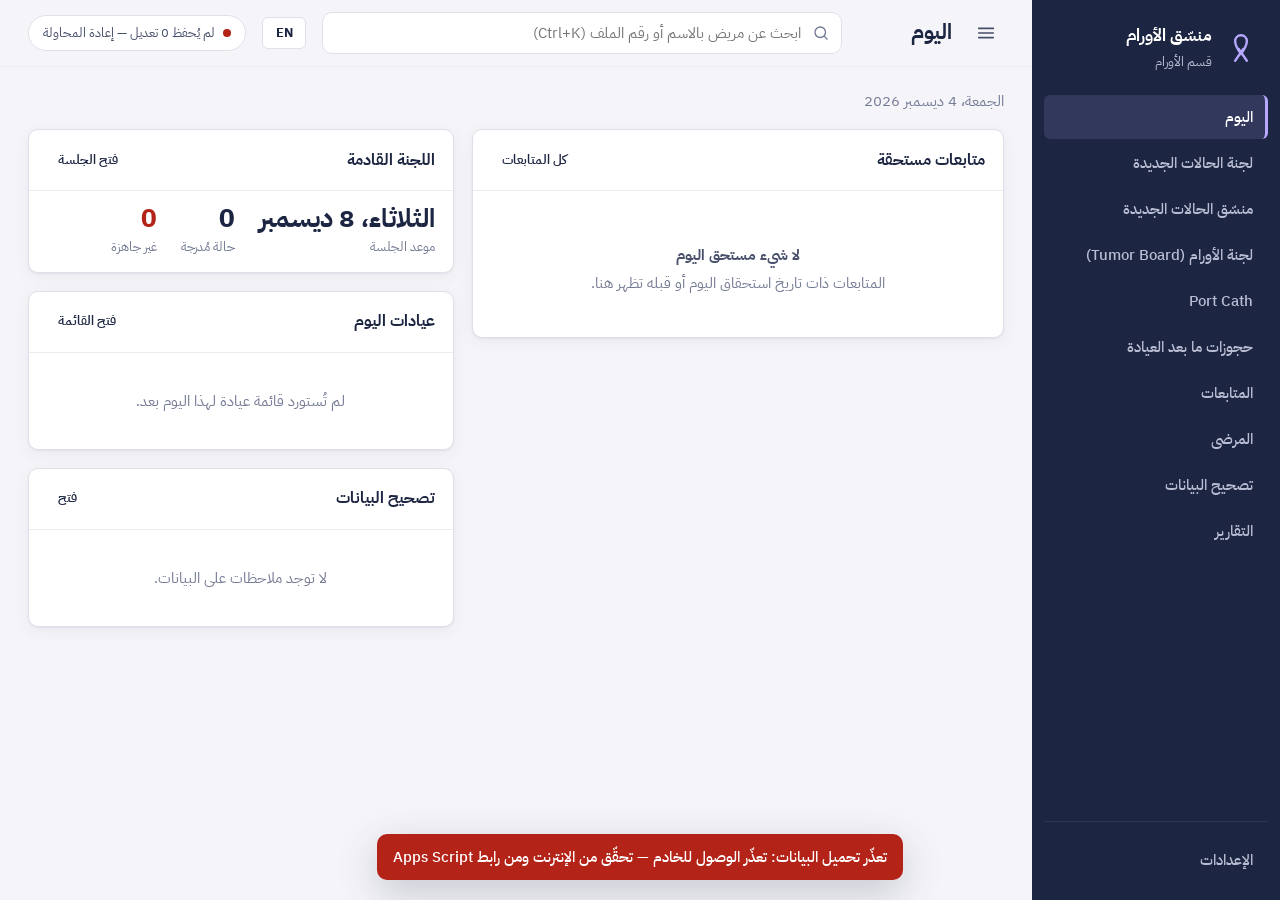
<file: index.html>
<!DOCTYPE html>
<html lang="ar" dir="rtl">
<head>
  <meta charset="UTF-8">
  <meta name="viewport" content="width=device-width, initial-scale=1.0">
  <title>منسّق الأورام</title>
  <meta name="theme-color" content="#1C2541">
  <link rel="manifest" href="manifest.json">
  <link rel="icon" type="image/png" href="icons/icon-192.png">
  <link rel="apple-touch-icon" href="icons/icon-192.png">
  <link rel="preconnect" href="https://fonts.googleapis.com">
  <link rel="preconnect" href="https://fonts.gstatic.com" crossorigin>
  <link href="https://fonts.googleapis.com/css2?family=IBM+Plex+Sans+Arabic:wght@400;500;600;700&display=swap" rel="stylesheet">
  <link rel="stylesheet" href="css/app.css">
</head>
<body>
  <div class="shell">
    <nav class="rail" aria-label="الأقسام">
      <div class="brand">
        <svg class="brand-mark" viewBox="0 0 32 32" aria-hidden="true">
          <path d="M16 4c-3.3 0-5.5 2.6-5.5 5.6 0 4.6 5.5 11.9 5.5 11.9s5.5-7.3 5.5-11.9C21.5 6.6 19.3 4 16 4Z"/>
          <path d="M10.5 28 18 17M21.5 28 14 17"/>
        </svg>
        <div>
          <strong id="brand-name">منسّق الأورام</strong>
          <span id="brand-sub">قسم الأورام</span>
        </div>
      </div>
      <ul class="nav">
        <li><a href="#/today" data-route="today"><span class="label">اليوم</span></a></li>
        <li><a href="#/committee" data-route="committee"><span class="label">لجنة الحالات الجديدة</span> <b class="count" data-count="committee"></b></a></li>
        <li><a href="#/coordinator" data-route="coordinator"><span class="label">منسّق الحالات الجديدة</span></a></li>
        <li><a href="#/tumorboard" data-route="tumorboard"><span class="label">لجنة الأورام (Tumor Board)</span> <b class="count" data-count="tumorboard"></b></a></li>
        <li><a href="#/portcath" data-route="portcath"><span class="label">Port Cath</span> <b class="count warn" data-count="portcath"></b></a></li>
        <li><a href="#/clinic" data-route="clinic"><span class="label">حجوزات ما بعد العيادة</span></a></li>
        <li><a href="#/followups" data-route="followups"><span class="label">المتابعات</span> <b class="count warn" data-count="followups"></b></a></li>
        <li><a href="#/patients" data-route="patients"><span class="label">المرضى</span></a></li>
        <li><a href="#/quality" data-route="quality"><span class="label">تصحيح البيانات</span> <b class="count" data-count="quality"></b></a></li>
        <li><a href="#/reports" data-route="reports"><span class="label">التقارير</span></a></li>
      </ul>
      <ul class="nav nav-foot">
        <li><a href="#/settings" data-route="settings"><span class="label">الإعدادات</span></a></li>
      </ul>
    </nav>

    <div class="main">
      <header class="topbar">
        <button class="icon-btn rail-toggle" data-action="toggle-rail" aria-label="القائمة">
          <svg class="i" width="22" height="22" viewBox="0 0 24 24"><path d="M4 7h16M4 12h16M4 17h16"/></svg>
        </button>
        <h1 id="page-title">اليوم</h1>
        <div class="global-search">
          <svg class="i" width="18" height="18" viewBox="0 0 24 24" aria-hidden="true"><circle cx="11" cy="11" r="7"/><path d="m20 20-3.5-3.5"/></svg>
          <input id="global-search" type="search" placeholder="ابحث عن مريض بالاسم أو رقم الملف (Ctrl+K)" autocomplete="off" aria-label="بحث عن مريض">
          <div id="global-results" class="results" hidden></div>
        </div>
        <button id="lang-btn" class="btn btn-sm lang-btn" data-action="toggle-lang">EN</button>
        <button id="sync-pill" class="sync-pill" data-action="sync-now" title="مزامنة الآن">
          <span class="dot"></span><span class="label">جاري التحميل…</span>
        </button>
      </header>
      <div id="mode-banner" class="mode-banner" hidden></div>
      <main id="view" class="view" tabindex="-1"></main>
    </div>
  </div>

  <aside id="drawer" class="drawer" hidden aria-label="ملف المريض"></aside>
  <div id="drawer-scrim" class="scrim" hidden data-action="close-drawer"></div>
  <div id="toasts" class="toasts" role="status" aria-live="polite"></div>

  <script type="module" src="js/main.js"></script>
</body>
</html>
</file>
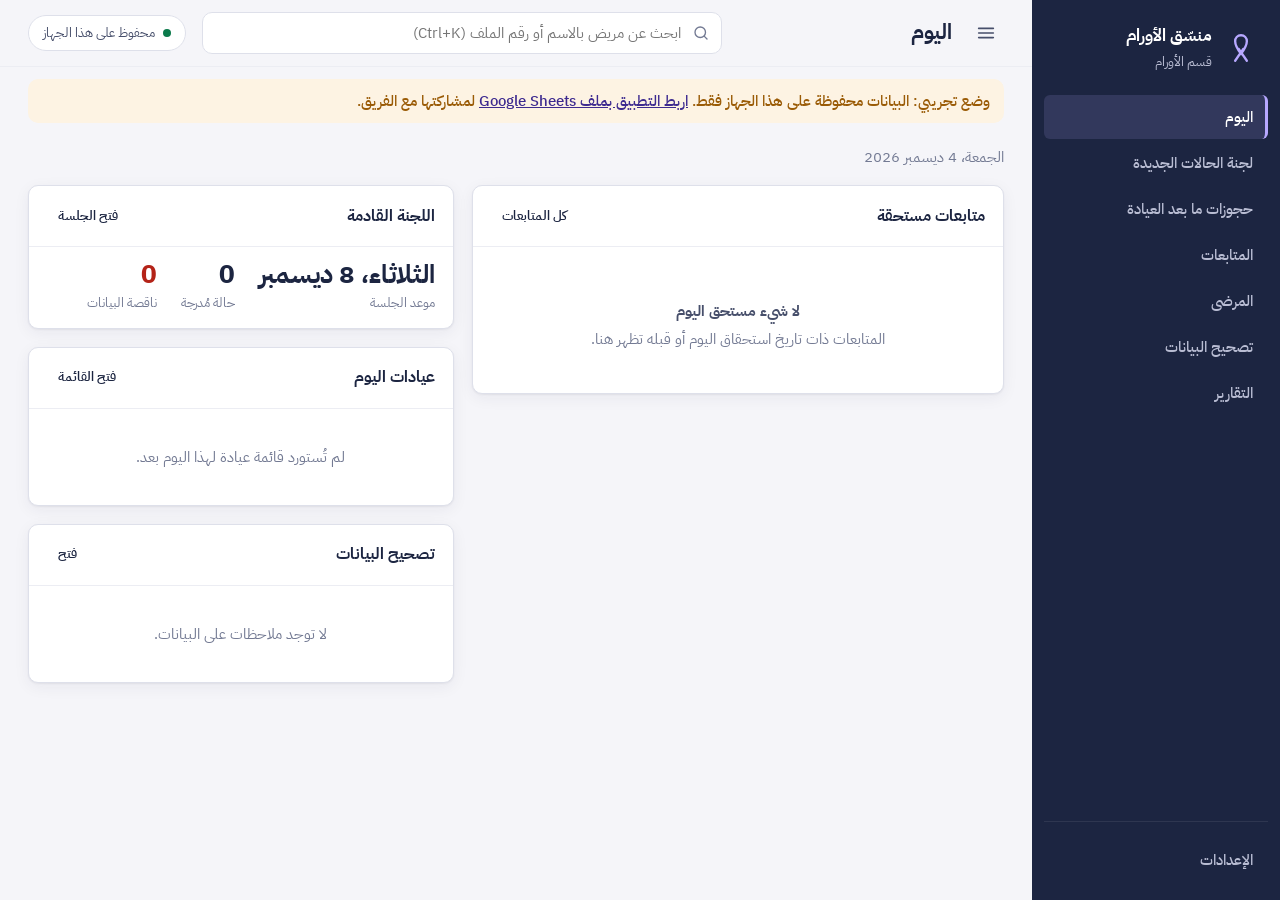
<file: frontend/index.html>
<!DOCTYPE html>
<html lang="ar" dir="rtl">
<head>
  <meta charset="UTF-8">
  <meta name="viewport" content="width=device-width, initial-scale=1.0">
  <title>منسّق الأورام</title>
  <meta name="theme-color" content="#1C2541">
  <link rel="manifest" href="manifest.json">
  <link rel="icon" type="image/png" href="icons/icon-192.png">
  <link rel="apple-touch-icon" href="icons/icon-192.png">
  <link rel="preconnect" href="https://fonts.googleapis.com">
  <link rel="preconnect" href="https://fonts.gstatic.com" crossorigin>
  <link href="https://fonts.googleapis.com/css2?family=IBM+Plex+Sans+Arabic:wght@400;500;600;700&display=swap" rel="stylesheet">
  <link rel="stylesheet" href="css/app.css">
</head>
<body>
  <div class="shell">
    <nav class="rail" aria-label="الأقسام">
      <div class="brand">
        <svg class="brand-mark" viewBox="0 0 32 32" aria-hidden="true">
          <path d="M16 4c-3.3 0-5.5 2.6-5.5 5.6 0 4.6 5.5 11.9 5.5 11.9s5.5-7.3 5.5-11.9C21.5 6.6 19.3 4 16 4Z"/>
          <path d="M10.5 28 18 17M21.5 28 14 17"/>
        </svg>
        <div>
          <strong>منسّق الأورام</strong>
          <span id="brand-sub">قسم الأورام</span>
        </div>
      </div>
      <ul class="nav">
        <li><a href="#/today" data-route="today">اليوم</a></li>
        <li><a href="#/committee" data-route="committee">لجنة الحالات الجديدة <b class="count" data-count="committee"></b></a></li>
        <li><a href="#/clinic" data-route="clinic">حجوزات ما بعد العيادة</a></li>
        <li><a href="#/followups" data-route="followups">المتابعات <b class="count warn" data-count="followups"></b></a></li>
        <li><a href="#/patients" data-route="patients">المرضى</a></li>
        <li><a href="#/quality" data-route="quality">تصحيح البيانات <b class="count" data-count="quality"></b></a></li>
        <li><a href="#/reports" data-route="reports">التقارير</a></li>
      </ul>
      <ul class="nav nav-foot">
        <li><a href="#/settings" data-route="settings">الإعدادات</a></li>
      </ul>
    </nav>

    <div class="main">
      <header class="topbar">
        <button class="icon-btn rail-toggle" data-action="toggle-rail" aria-label="القائمة">
          <svg class="i" width="22" height="22" viewBox="0 0 24 24"><path d="M4 7h16M4 12h16M4 17h16"/></svg>
        </button>
        <h1 id="page-title">اليوم</h1>
        <div class="global-search">
          <svg class="i" width="18" height="18" viewBox="0 0 24 24" aria-hidden="true"><circle cx="11" cy="11" r="7"/><path d="m20 20-3.5-3.5"/></svg>
          <input id="global-search" type="search" placeholder="ابحث عن مريض بالاسم أو رقم الملف (Ctrl+K)" autocomplete="off" aria-label="بحث عن مريض">
          <div id="global-results" class="results" hidden></div>
        </div>
        <button id="sync-pill" class="sync-pill" data-action="sync-now" title="مزامنة الآن">
          <span class="dot"></span><span class="label">جاري التحميل…</span>
        </button>
      </header>
      <div id="mode-banner" class="mode-banner" hidden></div>
      <main id="view" class="view" tabindex="-1"></main>
    </div>
  </div>

  <aside id="drawer" class="drawer" hidden aria-label="ملف المريض"></aside>
  <div id="drawer-scrim" class="scrim" hidden data-action="close-drawer"></div>
  <div id="toasts" class="toasts" role="status" aria-live="polite"></div>

  <script type="module" src="js/main.js"></script>
</body>
</html>
</file>
<file: css/app.css>
/* =========================================================
   منسّق الأورام — design tokens
   ink: structure and text · lavender: the oncology ribbon, used
   only for the active/primary thing on screen · status colours are
   always paired with a word, never colour alone.
   ========================================================= */
:root {
  --paper: #F5F5F9;
  --surface: #FFFFFF;
  --surface-2: #FAFAFC;
  --ink: #1C2541;
  --ink-2: #474F6B;
  --ink-3: #737A93;
  --line: #DEE0EA;
  --line-2: #ECEDF3;
  --accent: #5B43C4;
  --accent-ink: #3D2A8F;
  --accent-soft: #EEEAFB;
  --on-accent: #FFFFFF;
  --red: #B42318;    --red-soft: #FDECEA;
  --amber: #9A5B06;  --amber-soft: #FDF3E3;
  --green: #0B7A4B;  --green-soft: #E6F5EC;
  --blue: #1D5BC9;   --blue-soft: #E9F0FC;
  --rail: #1C2541;
  --rail-ink: #B9BDD3;
  --rail-hi: #FFFFFF;
  --shadow: 0 1px 2px rgba(28, 37, 65, .06), 0 4px 16px rgba(28, 37, 65, .06);
  --shadow-pop: 0 12px 40px rgba(28, 37, 65, .22);
  --r-s: 6px;
  --r: 10px;
  --font: "IBM Plex Sans Arabic", "Segoe UI", Tahoma, sans-serif;
  color-scheme: light;
}
@media (prefers-color-scheme: dark) {
  :root:not([data-theme="light"]) {
    --paper: #12162A; --surface: #1A1F36; --surface-2: #20263F;
    --ink: #E8EAF4; --ink-2: #B8BDD4; --ink-3: #8C92AE;
    --line: #2E3553; --line-2: #262C47;
    --accent: #9D8BF0; --accent-ink: #C9BEFF; --accent-soft: #2B2654; --on-accent: #140C38;
    --red: #F2867C; --red-soft: #3A1F25; --amber: #F0B45A; --amber-soft: #3A2C17;
    --green: #5FD39A; --green-soft: #17352A; --blue: #8BB4FF; --blue-soft: #1B2A4A;
    --rail: #0D1022; --rail-ink: #9EA3C0;
    --shadow: 0 1px 2px rgba(0,0,0,.3); --shadow-pop: 0 12px 40px rgba(0,0,0,.5);
    color-scheme: dark;
  }
}
:root[data-theme="dark"] {
  --paper: #12162A; --surface: #1A1F36; --surface-2: #20263F;
  --ink: #E8EAF4; --ink-2: #B8BDD4; --ink-3: #8C92AE;
  --line: #2E3553; --line-2: #262C47;
  --accent: #9D8BF0; --accent-ink: #C9BEFF; --accent-soft: #2B2654; --on-accent: #140C38;
  --red: #F2867C; --red-soft: #3A1F25; --amber: #F0B45A; --amber-soft: #3A2C17;
  --green: #5FD39A; --green-soft: #17352A; --blue: #8BB4FF; --blue-soft: #1B2A4A;
  --rail: #0D1022; --rail-ink: #9EA3C0;
  --shadow: 0 1px 2px rgba(0,0,0,.3); --shadow-pop: 0 12px 40px rgba(0,0,0,.5);
  color-scheme: dark;
}

* { box-sizing: border-box; }
html, body { margin: 0; height: 100%; }
body {
  background: var(--paper);
  color: var(--ink);
  font-family: var(--font);
  font-size: 15px;
  line-height: 1.6;
  font-variant-numeric: tabular-nums;
  -webkit-font-smoothing: antialiased;
}
button, input, select, textarea { font: inherit; color: inherit; }
a { color: var(--accent-ink); }
h1, h2, h3, h4 { margin: 0; line-height: 1.3; font-weight: 700; }
p { margin: 0; }
[hidden] { display: none !important; }
.i { fill: none; stroke: currentColor; stroke-width: 1.8; stroke-linecap: round; stroke-linejoin: round; flex: none; }
:focus-visible { outline: 2px solid var(--accent); outline-offset: 2px; }
.ltr { direction: ltr; unicode-bidi: isolate; }
.muted { color: var(--ink-3); }
.small { font-size: 13px; }
.nowrap { white-space: nowrap; }
.sr-only { position: absolute; width: 1px; height: 1px; overflow: hidden; clip: rect(0 0 0 0); }

/* ---------- shell ---------- */
.shell { display: grid; grid-template-columns: 248px 1fr; min-height: 100vh; }
.rail {
  background: var(--rail); color: var(--rail-ink);
  position: sticky; top: 0; height: 100vh; overflow-y: auto;
  display: flex; flex-direction: column; padding: 18px 12px;
}
.brand { display: flex; align-items: center; gap: 12px; padding: 4px 10px 22px; color: var(--rail-hi); }
.brand strong { display: block; font-size: 17px; }
.brand span { font-size: 12.5px; color: var(--rail-ink); }
.brand-mark { width: 34px; height: 34px; fill: none; stroke: #B7A8FF; stroke-width: 2.2; stroke-linecap: round; }
.nav { list-style: none; margin: 0; padding: 0; display: grid; gap: 2px; }
.nav a {
  display: flex; align-items: center; justify-content: space-between; gap: 8px;
  padding: 10px 12px; border-radius: var(--r-s); text-decoration: none;
  color: var(--rail-ink); font-weight: 500; min-height: 44px;
  border-inline-start: 3px solid transparent;
}
.nav a:hover { background: rgba(255,255,255,.06); color: var(--rail-hi); }
.nav a.active { background: rgba(183,168,255,.14); color: var(--rail-hi); border-inline-start-color: #B7A8FF; }
.nav .count:empty { display: none; }
.nav .count { font-size: 12px; font-weight: 600; background: rgba(255,255,255,.12); color: var(--rail-hi); padding: 1px 8px; border-radius: 99px; }
.nav .count.warn { background: #F2867C; color: #2A0E0B; }
.nav-foot { margin-top: auto; padding-top: 16px; border-top: 1px solid rgba(255,255,255,.08); }

.main { min-width: 0; display: flex; flex-direction: column; }
.topbar {
  position: sticky; top: 0; z-index: 20;
  display: flex; align-items: center; gap: 16px;
  padding: 12px 28px; background: color-mix(in srgb, var(--paper) 88%, transparent);
  backdrop-filter: blur(8px); border-bottom: 1px solid var(--line-2);
}
.topbar h1 { font-size: 21px; white-space: nowrap; }
.rail-toggle { display: none; }
.global-search { position: relative; flex: 1; max-width: 520px; margin-inline-start: auto; display: flex; align-items: center; }
.global-search > .i { position: absolute; inset-inline-start: 12px; color: var(--ink-3); pointer-events: none; }
.global-search input {
  width: 100%; height: 42px; padding-block: 0; padding-inline: 40px 14px; border-radius: var(--r);
  border: 1px solid var(--line); background: var(--surface);
}
.results {
  position: absolute; top: calc(100% + 6px); inset-inline: 0; z-index: 40;
  background: var(--surface); border: 1px solid var(--line); border-radius: var(--r);
  box-shadow: var(--shadow-pop); max-height: 380px; overflow-y: auto; padding: 6px;
}
.result { display: flex; justify-content: space-between; gap: 12px; width: 100%; text-align: start; padding: 9px 10px; border: 0; background: none; border-radius: var(--r-s); cursor: pointer; }
.result:hover, .result.hi { background: var(--accent-soft); }
.result .meta { color: var(--ink-3); font-size: 13px; }
.sync-pill {
  display: inline-flex; align-items: center; gap: 8px; height: 36px; padding: 0 14px;
  border-radius: 99px; border: 1px solid var(--line); background: var(--surface); cursor: pointer; font-size: 13px; color: var(--ink-2); white-space: nowrap;
}
.sync-pill .dot { width: 8px; height: 8px; border-radius: 50%; background: var(--ink-3); }
.sync-pill[data-state="saved"] .dot { background: var(--green); }
.sync-pill[data-state="saving"] .dot, .sync-pill[data-state="syncing"] .dot { background: var(--amber); animation: pulse 1s infinite alternate; }
.sync-pill[data-state="error"] .dot, .sync-pill[data-state="offline"] .dot { background: var(--red); }
@keyframes pulse { to { opacity: .35; } }
.mode-banner { margin: 12px 28px 0; padding: 10px 14px; border-radius: var(--r); background: var(--amber-soft); color: var(--amber); font-weight: 500; }
.view { padding: 22px 28px 64px; outline: none; }

/* ---------- primitives ---------- */
.btn {
  display: inline-flex; align-items: center; justify-content: center; gap: 7px;
  min-height: 40px; padding: 0 14px; border-radius: var(--r-s);
  border: 1px solid var(--line); background: var(--surface); color: var(--ink);
  font-weight: 600; font-size: 14px; cursor: pointer; white-space: nowrap; text-decoration: none;
}
.btn:hover { border-color: var(--ink-3); }
.btn-primary { background: var(--accent); border-color: var(--accent); color: var(--on-accent); }
.btn-primary:hover { background: var(--accent-ink); border-color: var(--accent-ink); }
.btn-danger { background: var(--red); border-color: var(--red); color: #fff; }
.btn-ghost { border-color: transparent; background: transparent; }
.btn-ghost:hover { background: var(--line-2); border-color: transparent; }
.btn-sm { min-height: 32px; padding: 0 10px; font-size: 13px; }
.btn[disabled] { opacity: .5; cursor: not-allowed; }
.icon-btn { display: inline-grid; place-items: center; width: 36px; height: 36px; border-radius: var(--r-s); border: 0; background: transparent; cursor: pointer; color: var(--ink-2); }
.icon-btn:hover { background: var(--line-2); color: var(--ink); }

.field { display: grid; gap: 5px; }
.field > span, .field-label { font-size: 13px; font-weight: 600; color: var(--ink-2); }
.input, .field input:not([type=checkbox]):not([type=radio]), .field select, .field textarea, .cell-input {
  width: 100%; min-height: 40px; padding: 8px 11px; border-radius: var(--r-s);
  border: 1px solid var(--line); background: var(--surface); color: var(--ink);
}
.field textarea { min-height: 84px; resize: vertical; line-height: 1.55; }
.input:focus, .field input:focus, .field select:focus, .field textarea:focus, .cell-input:focus { border-color: var(--accent); outline: 2px solid var(--accent-soft); outline-offset: 0; }
.field .hint { font-size: 12.5px; color: var(--ink-3); }
.field .warn-text { font-size: 13px; color: var(--red); font-weight: 500; }
.grid-2 { display: grid; grid-template-columns: 1fr 1fr; gap: 14px; }
.grid-3 { display: grid; grid-template-columns: repeat(3, 1fr); gap: 14px; }
.span-2 { grid-column: span 2; }
.stack { display: grid; gap: 14px; }
.row { display: flex; align-items: center; gap: 10px; flex-wrap: wrap; }
.row-between { display: flex; align-items: center; justify-content: space-between; gap: 12px; flex-wrap: wrap; }
.check { display: inline-flex; align-items: center; gap: 8px; cursor: pointer; min-height: 32px; }
.check input { width: 18px; height: 18px; accent-color: var(--accent); }

.chip {
  display: inline-flex; align-items: center; gap: 5px; padding: 2px 9px; border-radius: 99px;
  font-size: 12.5px; font-weight: 600; background: var(--line-2); color: var(--ink-2); white-space: nowrap; line-height: 1.6;
}
.chip.red { background: var(--red-soft); color: var(--red); }
.chip.amber { background: var(--amber-soft); color: var(--amber); }
.chip.green { background: var(--green-soft); color: var(--green); }
.chip.blue { background: var(--blue-soft); color: var(--blue); }
.chip.accent { background: var(--accent-soft); color: var(--accent-ink); }
.chip.outline { background: transparent; border: 1px solid var(--line); }

.panel { background: var(--surface); border: 1px solid var(--line); border-radius: var(--r); box-shadow: var(--shadow); }
.panel-head { display: flex; align-items: center; justify-content: space-between; gap: 12px; padding: 14px 18px; border-bottom: 1px solid var(--line-2); }
.panel-head h2, .panel-head h3 { font-size: 16px; }
.panel-body { padding: 16px 18px; }
.empty { padding: 36px 18px; text-align: center; color: var(--ink-3); }
.empty strong { display: block; color: var(--ink-2); margin-bottom: 4px; font-size: 15px; }

.toolbar { display: flex; align-items: center; gap: 10px; flex-wrap: wrap; margin-bottom: 16px; }
.toolbar .spacer { flex: 1; }
.search-box { position: relative; min-width: 240px; }
.search-box .i { position: absolute; inset-inline-start: 10px; top: 50%; transform: translateY(-50%); color: var(--ink-3); }
.search-box input { padding-inline-start: 34px; }

.tabs { display: flex; gap: 6px; overflow-x: auto; padding-bottom: 4px; margin-bottom: 14px; }
.tab {
  display: inline-flex; align-items: center; gap: 8px; padding: 7px 14px; border-radius: 99px;
  border: 1px solid var(--line); background: var(--surface); cursor: pointer; font-weight: 600; font-size: 14px; white-space: nowrap; color: var(--ink-2); min-height: 38px;
}
.tab .n { font-size: 12px; color: var(--ink-3); }
.tab.active { background: var(--ink); border-color: var(--ink); color: var(--paper); }
.tab.active .n { color: var(--paper); opacity: .75; }

.stats { display: flex; gap: 22px; flex-wrap: wrap; padding: 12px 18px; border-bottom: 1px solid var(--line-2); font-size: 13.5px; color: var(--ink-2); }
.stats b { font-size: 17px; color: var(--ink); margin-inline-end: 4px; }

/* ---------- tables ---------- */
.table-wrap { overflow-x: auto; }
table.data { width: 100%; border-collapse: collapse; font-size: 14px; }
table.data th {
  text-align: start; font-weight: 600; font-size: 12.5px; color: var(--ink-3);
  padding: 10px 12px; border-bottom: 1px solid var(--line); background: var(--surface-2); white-space: nowrap; position: sticky; top: 0;
}
table.data td { padding: 8px 12px; border-bottom: 1px solid var(--line-2); vertical-align: top; }
table.data tr:hover td { background: var(--surface-2); }
table.data tr.selected td { background: var(--accent-soft); }
.cell-input { min-height: 34px; padding: 5px 8px; border-color: transparent; background: transparent; }
.cell-input:hover { border-color: var(--line); background: var(--surface); }
textarea.cell-input { resize: vertical; min-height: 34px; line-height: 1.5; field-sizing: content; max-height: 220px; }
.patient-link { background: none; border: 0; padding: 0; font-weight: 600; color: var(--ink); cursor: pointer; text-align: start; }
.patient-link:hover { color: var(--accent-ink); text-decoration: underline; }
.mrn { font-size: 12.5px; color: var(--ink-3); direction: ltr; unicode-bidi: isolate; }
.id-chip { font: inherit; font-size: 12.5px; color: var(--ink-3); background: none; border: 0; padding: 0; cursor: pointer; display: inline-flex; align-items: center; gap: 3px; }
.id-chip:hover { color: var(--ink); text-decoration: underline; }
.id-chip.missing { color: var(--accent); border: 1px dashed currentColor; border-radius: 999px; padding: 0 8px; }
.id-chip.missing:hover { text-decoration: none; background: color-mix(in srgb, currentColor 8%, transparent); }
.seg { display: inline-flex; border: 1px solid var(--line); border-radius: var(--r-s); overflow: hidden; }
.seg button { border: 0; background: var(--surface); padding: 4px 9px; min-width: 32px; min-height: 32px; cursor: pointer; font-size: 13px; font-weight: 600; color: var(--ink-3); }
.seg button + button { border-inline-start: 1px solid var(--line); }
.seg button.on-Y { background: var(--green-soft); color: var(--green); }
.seg button.on-N { background: var(--red-soft); color: var(--red); }

/* ---------- menus ---------- */
.menu-wrap { position: relative; display: inline-block; }
.menu {
  position: absolute; inset-inline-end: 0; top: calc(100% + 4px); z-index: 30; min-width: 220px;
  background: var(--surface); border: 1px solid var(--line); border-radius: var(--r); box-shadow: var(--shadow-pop); padding: 6px;
}
.menu button { display: flex; align-items: center; gap: 9px; width: 100%; text-align: start; padding: 9px 10px; border: 0; background: none; border-radius: var(--r-s); cursor: pointer; font-size: 14px; }
.menu button:hover { background: var(--line-2); }
.menu button.danger { color: var(--red); }
.menu hr { border: 0; border-top: 1px solid var(--line-2); margin: 4px 0; }

/* ---------- modal ---------- */
dialog.modal {
  border: 0; padding: 0; border-radius: 14px; background: var(--surface); color: var(--ink);
  box-shadow: var(--shadow-pop); width: min(560px, calc(100vw - 32px)); max-height: calc(100vh - 48px);
}
dialog.modal-l { width: min(860px, calc(100vw - 32px)); }
dialog.modal-xl { width: min(1120px, calc(100vw - 32px)); }
dialog.modal::backdrop { background: rgba(18, 22, 42, .45); backdrop-filter: blur(2px); }
.modal-form { display: flex; flex-direction: column; max-height: calc(100vh - 48px); }
.modal-form > header { display: flex; align-items: center; justify-content: space-between; gap: 12px; padding: 16px 20px; border-bottom: 1px solid var(--line-2); }
.modal-form > header h2 { font-size: 18px; }
.modal-body { padding: 18px 20px; overflow-y: auto; display: grid; gap: 14px; }
.modal-form > footer { display: flex; justify-content: flex-start; flex-direction: row-reverse; gap: 10px; padding: 14px 20px; border-top: 1px solid var(--line-2); background: var(--surface-2); border-radius: 0 0 14px 14px; }
.form-error { background: var(--red-soft); color: var(--red); padding: 9px 12px; border-radius: var(--r-s); font-weight: 500; }

/* ---------- toasts ---------- */
.toasts { position: fixed; bottom: 20px; left: 50%; transform: translateX(-50%); display: grid; gap: 8px; z-index: 100; }
.toast { display: flex; align-items: center; gap: 14px; background: var(--ink); color: var(--paper); padding: 11px 16px; border-radius: var(--r); box-shadow: var(--shadow-pop); font-weight: 500; min-width: 280px; }
.toast.error { background: var(--red); color: #fff; }
.toast button { background: none; border: 0; color: #C9BEFF; font-weight: 700; cursor: pointer; padding: 0; }

/* ---------- drawer ---------- */
.scrim { position: fixed; inset: 0; background: rgba(18,22,42,.35); z-index: 50; }
.drawer {
  position: fixed; top: 0; bottom: 0; inset-inline-end: 0; width: min(720px, 100vw); z-index: 60;
  background: var(--paper); box-shadow: var(--shadow-pop); overflow-y: auto; display: flex; flex-direction: column;
}
.drawer-head { position: sticky; top: 0; z-index: 2; background: var(--surface); border-bottom: 1px solid var(--line); padding: 16px 22px; }
.drawer-head h2 { font-size: 21px; }
.drawer-head .facts { display: flex; flex-wrap: wrap; gap: 6px 18px; margin-top: 6px; color: var(--ink-2); font-size: 14px; }
.drawer-body { padding: 18px 22px 40px; display: grid; gap: 18px; }
.issue-strip { display: flex; flex-wrap: wrap; gap: 6px; margin-top: 10px; }
.timeline { list-style: none; margin: 0; padding: 0; display: grid; gap: 0; }
.timeline li { display: grid; grid-template-columns: 92px 1fr; gap: 12px; padding: 10px 0; border-bottom: 1px solid var(--line-2); font-size: 14px; }
.timeline li:last-child { border-bottom: 0; }
.timeline .when { color: var(--ink-3); font-size: 12.5px; }
.change { font-size: 13px; color: var(--ink-2); }
.change del { color: var(--red); text-decoration: line-through; }
.change ins { color: var(--green); text-decoration: none; }

/* ---------- today ---------- */
.today-grid { display: grid; grid-template-columns: 1.25fr 1fr; gap: 18px; align-items: start; }
.today-date { font-size: 15px; color: var(--ink-3); margin-bottom: 16px; }
.mini-list { list-style: none; margin: 0; padding: 0; }
.mini-list li { display: flex; align-items: flex-start; justify-content: space-between; gap: 12px; padding: 11px 18px; border-bottom: 1px solid var(--line-2); }
.mini-list li:last-child { border-bottom: 0; }
.figure-row { display: flex; gap: 24px; flex-wrap: wrap; padding: 14px 18px; }
.figure b { display: block; font-size: 26px; line-height: 1.1; }
.figure span { font-size: 13px; color: var(--ink-3); }

/* ---------- committee agenda (the signature element) ---------- */
.session-strip { display: flex; gap: 8px; overflow-x: auto; padding-bottom: 6px; margin-bottom: 16px; align-items: stretch; }
.session-chip {
  display: grid; gap: 1px; padding: 8px 14px; border-radius: var(--r); border: 1px solid var(--line); background: var(--surface);
  cursor: pointer; text-align: start; min-width: 118px;
}
.session-chip .d { font-weight: 700; font-size: 14px; }
.session-chip .s { font-size: 12px; color: var(--ink-3); }
.session-chip.active { border-color: var(--accent); background: var(--accent-soft); box-shadow: inset 0 0 0 1px var(--accent); }
.session-chip.past .d { color: var(--ink-2); }
.session-head { display: flex; justify-content: space-between; align-items: flex-end; gap: 16px; flex-wrap: wrap; margin-bottom: 14px; }
.session-head h2 { font-size: 24px; }
.progress { display: flex; height: 8px; border-radius: 99px; overflow: hidden; background: var(--line-2); width: 260px; margin-top: 8px; }
.progress span { display: block; height: 100%; }
.agenda { list-style: none; margin: 0; padding: 0; counter-reset: agenda; }
.agenda-group { margin: 22px 0 8px; font-size: 13.5px; font-weight: 600; color: var(--ink-3); display: flex; align-items: center; gap: 10px; }
.agenda-group::after { content: ""; flex: 1; border-top: 1px solid var(--line); }
.case {
  position: relative; display: grid; grid-template-columns: 44px 1fr; gap: 0 14px;
  background: var(--surface); border: 1px solid var(--line); border-radius: var(--r); margin-bottom: 10px; padding: 14px 16px 14px 14px;
}
.case::before { /* the stage spine */
  content: ""; position: absolute; inset-block: 10px; inset-inline-start: 0; width: 4px; border-radius: 0 4px 4px 0;
  background: var(--line);
}
.case[data-stage="ready"]::before { background: var(--blue); }
.case[data-stage="presented"]::before { background: var(--accent); }
.case[data-stage="deferred"]::before { background: var(--amber); }
.case[data-stage="withdrawn"]::before { background: var(--ink-3); }
.case[data-stage="withdrawn"] { opacity: .7; }
.case-no {
  counter-increment: agenda; width: 34px; height: 34px; border-radius: 50%;
  display: grid; place-items: center; font-weight: 700; font-size: 14px;
  border: 2px solid var(--line); color: var(--ink-2); background: var(--surface);
}
.case-no::before { content: counter(agenda); }
.case[data-stage="ready"] .case-no { border-color: var(--blue); color: var(--blue); }
.case[data-stage="presented"] .case-no { border-color: var(--accent); background: var(--accent); color: var(--on-accent); }
.case[data-stage="deferred"] .case-no { border-color: var(--amber); color: var(--amber); }
.case-top { display: flex; justify-content: space-between; align-items: flex-start; gap: 12px; flex-wrap: wrap; }
.case-name { font-size: 16.5px; font-weight: 700; }
.case-fields { display: grid; grid-template-columns: 1fr 1fr; gap: 10px 16px; margin-top: 10px; }
.case-fields .field textarea { min-height: 64px; }
.readiness { display: flex; gap: 12px; flex-wrap: wrap; margin-top: 10px; font-size: 13px; }
.readiness .ok { color: var(--green); }
.readiness .miss { color: var(--red); font-weight: 600; }
.decision {
  margin-top: 12px; border-radius: var(--r-s); background: var(--accent-soft); padding: 12px 14px; border-inline-start: 3px solid var(--accent);
}
.decision h4 { font-size: 13px; color: var(--accent-ink); margin-bottom: 4px; }
.decision .text { white-space: pre-wrap; }
.addendum { margin-top: 8px; padding-top: 8px; border-top: 1px dashed color-mix(in srgb, var(--accent) 40%, transparent); font-size: 14px; }
.case-actions { display: flex; gap: 6px; flex-wrap: wrap; align-items: center; }
.ready-btn {
  display: inline-flex; align-items: center; gap: 6px; min-height: 32px; padding: 0 14px; border-radius: 99px;
  border: 2px solid var(--blue); background: transparent; color: var(--blue); font-weight: 700; font-size: 13.5px; cursor: pointer;
}
.ready-btn.on { background: var(--blue); color: var(--paper); }
.ready-toggle {
  display: flex; align-items: center; gap: 10px; flex-wrap: wrap; padding: 12px 14px; cursor: pointer;
  border: 2px dashed var(--blue); border-radius: var(--r);
}
.ready-toggle input { width: 22px; height: 22px; accent-color: var(--blue); }
.ready-toggle span { display: inline-flex; align-items: center; gap: 6px; font-weight: 700; font-size: 16px; color: var(--blue); }
.ready-toggle small { flex-basis: 100%; color: var(--ink-3); }
.ready-toggle:has(input:checked) { background: var(--blue-soft); border-style: solid; }
.lang-btn { font-weight: 700; min-width: 44px; }

/* ---------- follow-ups ---------- */
.fu-group { margin-bottom: 22px; }
.fu-group > h3 { font-size: 14px; color: var(--ink-2); margin: 0 0 8px; display: flex; gap: 8px; align-items: center; }
.task {
  display: grid; grid-template-columns: 120px 1fr auto; gap: 14px; align-items: start;
  background: var(--surface); border: 1px solid var(--line); border-radius: var(--r); padding: 12px 14px; margin-bottom: 8px;
}
.task.auto { border-style: dashed; }
.task-title { font-weight: 600; }
.task-meta { display: flex; gap: 6px 14px; flex-wrap: wrap; font-size: 13px; color: var(--ink-3); margin-top: 3px; }
.task-due { font-size: 13px; font-weight: 600; }
.task-due.over { color: var(--red); }
.task-due.today { color: var(--amber); }
.task-actions { display: flex; gap: 6px; flex-wrap: wrap; justify-content: flex-end; }
.attempts { font-size: 13px; color: var(--ink-2); margin-top: 6px; }
.panel-body, .view { container-type: inline-size; }
@container (max-width: 640px) {
  .task { grid-template-columns: 1fr; gap: 8px; }
  .task-actions { justify-content: flex-start; }
}

/* ---------- quality ---------- */
.issue-cards { display: grid; grid-template-columns: repeat(auto-fill, minmax(160px, 1fr)); gap: 10px; margin-bottom: 18px; }
.issue-card { text-align: start; background: var(--surface); border: 1px solid var(--line); border-radius: var(--r); padding: 12px 14px; cursor: pointer; }
.issue-card.active { border-color: var(--accent); box-shadow: inset 0 0 0 1px var(--accent); }
.issue-card b { font-size: 22px; display: block; }
.sev { display: inline-flex; align-items: center; gap: 5px; font-size: 12.5px; font-weight: 600; }
.sev::before { content: ""; width: 8px; height: 8px; border-radius: 2px; background: currentColor; }
.sev.high { color: var(--red); } .sev.mid { color: var(--amber); } .sev.low { color: var(--ink-3); }
.merge-grid { display: grid; gap: 0; border: 1px solid var(--line); border-radius: var(--r); overflow: hidden; }
.merge-row { display: grid; grid-template-columns: 130px repeat(var(--cols), 1fr); border-bottom: 1px solid var(--line-2); }
.merge-row:last-child { border-bottom: 0; }
.merge-row > * { padding: 8px 10px; }
.merge-row > :first-child { background: var(--surface-2); font-weight: 600; font-size: 13px; color: var(--ink-2); }
.merge-row label { display: flex; gap: 8px; align-items: flex-start; cursor: pointer; }

/* ---------- reports ---------- */
.kpis { display: grid; grid-template-columns: repeat(auto-fill, minmax(170px, 1fr)); gap: 10px; margin-bottom: 18px; }
.kpi { background: var(--surface); border: 1px solid var(--line); border-radius: var(--r); padding: 14px 16px; }
.kpi b { font-size: 28px; display: block; line-height: 1.15; }
.kpi span { font-size: 13px; color: var(--ink-3); }
.bars { display: grid; gap: 8px; }
.bar-row { display: grid; grid-template-columns: 140px 1fr 48px; gap: 10px; align-items: center; font-size: 13.5px; }
.bar-track { height: 12px; background: var(--line-2); border-radius: 99px; overflow: hidden; }
.bar-fill { height: 100%; background: var(--accent); border-radius: 99px; }
.cols-2 { display: grid; grid-template-columns: 1fr 1fr; gap: 18px; }

/* ---------- import ---------- */
.steps { display: flex; gap: 8px; font-size: 13px; color: var(--ink-3); }
.steps .on { color: var(--accent-ink); font-weight: 700; }
.preview { max-height: 340px; overflow: auto; border: 1px solid var(--line); border-radius: var(--r-s); }
.drop { border: 2px dashed var(--line); border-radius: var(--r); padding: 30px; text-align: center; cursor: pointer; color: var(--ink-2); }
.drop:hover { border-color: var(--accent); background: var(--accent-soft); }

/* ---------- responsive ---------- */
@media (max-width: 1250px) {
  .today-grid, .cols-2 { grid-template-columns: 1fr; }
}
@media (max-width: 860px) {
  .shell { grid-template-columns: 1fr; }
  .rail { position: fixed; inset-block: 0; inset-inline-start: 0; width: 264px; z-index: 70; transform: translateX(100%); visibility: hidden; transition: transform .2s, visibility .2s; }
  [dir="ltr"] .rail { transform: translateX(-100%); }
  body.rail-open .rail { transform: none; visibility: visible; }
  .rail-toggle { display: inline-grid; }
  .topbar { padding: 10px 16px; gap: 10px; flex-wrap: wrap; }
  .topbar h1 { font-size: 18px; }
  .global-search { order: 5; max-width: none; flex-basis: 100%; }
  .view { padding: 16px 16px 64px; }
  .mode-banner { margin: 10px 16px 0; }
  .grid-2, .grid-3, .case-fields { grid-template-columns: 1fr; }
  .span-2 { grid-column: auto; }
  .task { grid-template-columns: 1fr; }
  .task-actions { justify-content: flex-start; }
  .search-box { min-width: 0; flex: 1; }
}
@media (prefers-reduced-motion: reduce) { * { animation: none !important; transition: none !important; } }

/* CDB File: read-only snapshot of the patient's row in the CDB (OncoCoord) Excel tracker */
.cdb-file { border-color: var(--accent); }
.cdb-file > .panel-head { background: var(--accent-soft); border-radius: var(--r) var(--r) 0 0; }
.cdb-file > .panel-head h3 { color: var(--accent-ink); }
.cdb-key-box { display: grid; grid-template-columns: repeat(auto-fill, minmax(150px, 1fr)); gap: 10px; padding: 14px 18px; }
.cdb-key { background: var(--accent-soft); border: 1px solid var(--accent); border-inline-start-width: 4px; border-radius: 8px; padding: 8px 12px; min-width: 0; }
.cdb-key.wide { grid-column: 1 / -1; }
.cdb-key-label { font-size: 11.5px; font-weight: 600; color: var(--accent-ink); direction: ltr; text-align: start; margin-bottom: 3px; }
.cdb-key-value { font-size: 15px; font-weight: 700; color: var(--ink); white-space: pre-wrap; overflow-wrap: anywhere; }
.cdb-key-value.is-empty { color: var(--ink-3); font-weight: 400; }
.cdb-all-summary { cursor: pointer; list-style: none; padding: 10px 18px; border-top: 1px solid var(--line-2); font-size: 13px; font-weight: 600; color: var(--ink-2); }
.cdb-all-summary::-webkit-details-marker { display: none; }
.cdb-all-summary::before { content: '▸ '; color: var(--ink-3); }
details[open] > .cdb-all-summary::before { content: '▾ '; }
.cdb-grid { display: grid; grid-template-columns: minmax(120px, 38%) 1fr; margin: 0; padding: 0 18px 14px; font-size: 13px; }
.cdb-grid dt, .cdb-grid dd { margin: 0; padding: 6px 8px; border-bottom: 1px solid var(--line-2); }
.cdb-grid dt { color: var(--ink-2); font-weight: 600; direction: ltr; text-align: start; }
.cdb-grid dd { white-space: pre-wrap; overflow-wrap: anywhere; }
.cdb-grid .is-key { background: var(--accent-soft); }
.cdb-grid dt.is-key { color: var(--accent-ink); }
.cdb-grid dd.is-key { font-weight: 600; }
@media (max-width: 520px) { .cdb-grid { grid-template-columns: 1fr; } .cdb-grid dt { border-bottom: 0; padding-bottom: 0; } }

/* Tumor board */
.case[data-stage="tb-open"]::before { background: var(--amber); }
.case[data-stage="tb-done"]::before { background: var(--green); }
.case[data-stage="tb-closed"] { opacity: .75; }
.case[data-stage="tb-open"] .case-no { border-color: var(--amber); color: var(--amber); }
.case[data-stage="tb-done"] .case-no { border-color: var(--green); color: var(--green); }
.tb-tasks { list-style: none; margin: 10px 0 0; padding: 0; border-top: 1px solid var(--line-2); }
.tb-task { display: flex; justify-content: space-between; align-items: flex-start; gap: 10px; padding: 8px 2px; border-bottom: 1px solid var(--line-2); }
.tb-task:last-child { border-bottom: 0; }
.tb-task strong { white-space: pre-wrap; }
.tb-task.is-closed { opacity: .7; }
.tb-task .task-actions { display: flex; gap: 6px; align-items: center; flex-shrink: 0; }
.flash { animation: tb-flash 1.6s ease-out 1; }
@keyframes tb-flash { 0% { box-shadow: 0 0 0 3px var(--accent); } 100% { box-shadow: 0 0 0 0 transparent; } }
@media (max-width: 640px) { .tb-task { flex-direction: column; } }

/* ---------- new cases coordinator ---------- */
.coord-doctor { margin-top: 10px; border: 1px solid var(--line); border-radius: 10px; padding: 10px 12px; background: var(--surface-2); display: grid; gap: 8px; }
.coord-doctor-head { font-size: 12px; font-weight: 600; color: var(--ink-3); display: flex; align-items: center; gap: 6px; }
.coord-read-label { font-size: 12px; color: var(--ink-3); margin-bottom: 2px; }
.coord-read-text { white-space: pre-wrap; line-height: 1.5; }
.coord-notes { margin-top: 10px; }
.coord-notes > span:first-child { font-weight: 700; color: var(--accent-ink); display: flex; align-items: center; gap: 6px; flex-wrap: wrap; }
.coord-notes textarea { border: 1.5px solid var(--accent) !important; background: var(--accent-soft); min-height: 70px; }

/* ---------- Port Cath (same screens as MedSched) ---------- */
.pcv .pc-source { display: flex; gap: 6px 14px; align-items: center; flex-wrap: wrap; margin: -6px 0 12px; }
.pcv .kpis { grid-template-columns: repeat(auto-fit, minmax(160px, 1fr)); gap: 12px; }
.pcv .kpi { display: grid; gap: 2px; text-align: start; color: inherit; font: inherit; box-shadow: var(--shadow); }
.pcv button.kpi { cursor: pointer; }
.pcv button.kpi:hover { border-color: var(--accent); }
.pcv .kpi .k-label { font-size: 12.5px; font-weight: 600; color: var(--ink-3); display: flex; align-items: center; gap: 6px; }
.pcv .kpi b { font-size: 26px; font-weight: 800; }
.pcv .kpi small { font-size: 12px; color: var(--ink-3); }
.pcv .kpi.alert { border-color: color-mix(in srgb, var(--amber) 45%, var(--line)); background: linear-gradient(0deg, var(--amber-soft), var(--surface) 70%); }
.pcv .kpi.alert b { color: var(--amber); }
.pcv .kpi.good b { color: var(--green); }
.pcv .meter { height: 6px; border-radius: 99px; background: var(--line-2); overflow: hidden; margin-top: 6px; display: flex; }
.pcv .meter span { height: 100%; display: block; }
.pcv .tabs { margin-bottom: 0; padding-bottom: 0; }
.tab .n.warn { background: var(--amber-soft); color: var(--amber); border-radius: 99px; padding: 0 7px; opacity: 1; }
.pcv .split { display: grid; grid-template-columns: minmax(300px, 400px) minmax(0, 1fr); gap: 18px; align-items: start; }
.pcv .sticky { position: sticky; top: 84px; }
.pcv .panel-foot { padding: 10px 18px; border-top: 1px solid var(--line-2); }
.pcv .cal-head { display: flex; align-items: center; justify-content: space-between; gap: 8px; padding: 12px 14px; border-bottom: 1px solid var(--line-2); }
.pcv .cal-head h3 { font-size: 15px; margin: 0; }
.pcv .cal { display: grid; grid-template-columns: repeat(7, 1fr); gap: 4px; padding: 10px; }
.pcv .cal .dow { text-align: center; font-size: 11.5px; font-weight: 700; color: var(--ink-3); padding: 4px 0; }
.pcv .day { position: relative; aspect-ratio: 1 / .92; border: 1px solid transparent; border-radius: 10px; background: transparent; display: flex; flex-direction: column; align-items: center; justify-content: flex-start; gap: 2px; padding: 5px 2px; cursor: pointer; min-width: 0; color: var(--ink-2); font: inherit; font-weight: 600; font-size: 13px; }
.pcv .day:hover { background: var(--surface-2); border-color: var(--line); }
.pcv .day.out { visibility: hidden; }
.pcv .day.past { color: var(--ink-3); }
.pcv .day .dn { width: 26px; height: 26px; display: grid; place-items: center; border-radius: 50%; }
.pcv .day.today .dn { background: var(--ink); color: var(--paper); }
.pcv .day.session { background: var(--accent-soft); color: var(--accent-ink); }
.pcv .day.session.off { background: repeating-linear-gradient(135deg, var(--red-soft) 0 6px, transparent 6px 12px); color: var(--red); }
.pcv .day.selected { border-color: var(--accent); box-shadow: inset 0 0 0 1px var(--accent); background: var(--surface); }
.pcv .day .cnt { font-size: 11px; font-weight: 800; line-height: 16px; padding: 0 6px; border-radius: 99px; background: var(--accent); color: var(--on-accent); }
.pcv .day .dots { display: flex; gap: 3px; height: 6px; }
.pcv .day .dots i { width: 6px; height: 6px; border-radius: 50%; display: block; }
.pcv .day .flag { position: absolute; top: 4px; inset-inline-end: 4px; width: 7px; height: 7px; border-radius: 50%; background: var(--amber); }
.pcv .cal-legend { display: flex; gap: 14px; flex-wrap: wrap; padding: 0 14px 12px; font-size: 12px; color: var(--ink-3); }
.pcv .cal-legend span { display: inline-flex; align-items: center; gap: 6px; }
.pcv .cal-legend i { width: 10px; height: 10px; border-radius: 3px; display: block; }
.pcv .pt-list { list-style: none; margin: 0; padding: 0; }
.pcv .pt { display: grid; grid-template-columns: auto minmax(0, 1fr) auto; gap: 12px; align-items: center; padding: 12px 18px; border-bottom: 1px solid var(--line-2); }
.pcv .pt:last-child { border-bottom: 0; }
.pcv .pt:hover { background: var(--surface-2); }
.pcv .pt .av { width: 36px; height: 36px; border-radius: 50%; display: grid; place-items: center; font-weight: 800; font-size: 13px; background: var(--blue-soft); color: var(--blue); }
.pcv .pt[data-status="done"] .av { background: var(--green-soft); color: var(--green); }
.pcv .pt[data-status="cancelled"] { opacity: .62; }
.pcv .pt[data-status="cancelled"] .av { background: var(--line-2); color: var(--ink-3); }
.pcv .pt[data-status="waiting"] .av { background: var(--amber-soft); color: var(--amber); }
.pcv .pt .nm { font-weight: 700; font-size: 14.5px; display: flex; align-items: center; gap: 8px; flex-wrap: wrap; }
.pcv .pt .nm button { background: none; border: 0; padding: 0; font: inherit; color: inherit; cursor: pointer; text-align: start; }
.pcv .pt .nm button:hover { color: var(--accent-ink); text-decoration: underline; }
.pcv .pt .facts { display: flex; flex-wrap: wrap; gap: 4px 14px; font-size: 12.5px; color: var(--ink-3); margin-top: 2px; }
.pcv .pt .facts b { color: var(--ink-2); font-weight: 600; }
.pcv .pt .note { font-size: 12.5px; color: var(--ink-2); margin-top: 4px; background: var(--surface-2); border-radius: 6px; padding: 3px 8px; display: inline-block; max-width: 100%; overflow-wrap: anywhere; }
.pcv .pt .acts { display: flex; gap: 6px; align-items: center; flex-wrap: wrap; justify-content: flex-end; }
.pcv .pt .outcome { font-size: 12.5px; font-weight: 700; display: inline-flex; gap: 5px; align-items: center; }
.pcv .pt .outcome.ok { color: var(--green); }
.pcv .group-h { display: flex; align-items: center; justify-content: space-between; gap: 10px; padding: 10px 18px; background: var(--surface-2); border-bottom: 1px solid var(--line-2); font-size: 12.5px; font-weight: 700; color: var(--ink-2); }
.pcv .name-btn { background: none; border: 0; padding: 0; font: inherit; font-weight: 700; color: inherit; cursor: pointer; text-align: start; }
.pcv .file { font-size: 12px; color: var(--ink-3); }
.tel { display: inline-flex; align-items: center; gap: 6px; }
.tel a { display: inline-flex; align-items: center; gap: 4px; text-decoration: none; color: var(--ink-2); }
.tel .wa { color: #128C4A; }
.pc-chip { display: inline-flex; align-items: center; gap: 5px; padding: 1px 9px; border-radius: 99px; font-size: 12px; font-weight: 700; background: var(--line-2); color: var(--ink-3); white-space: nowrap; line-height: 20px; }
.pc-chip.red { background: var(--red-soft); color: var(--red); }
.pc-chip.amber { background: var(--amber-soft); color: var(--amber); }
.pc-chip.green { background: var(--green-soft); color: var(--green); }
.pc-chip.blue { background: var(--blue-soft); color: var(--blue); }
.pc-chip.brand { background: var(--accent-soft); color: var(--accent-ink); }
.pc-chip.outline { background: transparent; border: 1px solid var(--line); color: var(--ink-2); }
.pc-empty { padding: 34px 18px; text-align: center; color: var(--ink-3); display: grid; justify-items: center; gap: 6px; }
.pc-empty strong { color: var(--ink-2); font-size: 14.5px; }
.pc-empty p { max-width: 400px; font-size: 13px; margin: 0; }
.pc-empty .empty-ring { width: 44px; height: 44px; border-radius: 50%; display: grid; place-items: center; background: var(--line-2); color: var(--ink-3); margin-bottom: 4px; }
.btn-done { background: var(--green-soft); border-color: color-mix(in srgb, var(--green) 35%, transparent); color: var(--green); }
.btn-done:hover { background: var(--green); color: #fff; border-color: var(--green); }
.btn-notdone { background: var(--surface); color: var(--red); border-color: color-mix(in srgb, var(--red) 30%, transparent); }
.btn-notdone:hover { background: var(--red-soft); border-color: var(--red); }
.pills { display: flex; gap: 6px; flex-wrap: wrap; }
.pill { border: 1px solid var(--line); background: var(--surface); border-radius: 99px; padding: 4px 12px; font: inherit; font-size: 12.5px; font-weight: 600; cursor: pointer; color: var(--ink-2); min-height: 32px; display: inline-flex; align-items: center; gap: 6px; }
.pill.active, .pill:has(input:checked) { background: var(--ink); color: var(--paper); border-color: var(--ink); }
.pill input[type=radio] { accent-color: var(--accent); }
.choice-list { display: grid; gap: 8px; }
.choice { display: grid; grid-template-columns: auto 1fr; gap: 4px 12px; align-items: center; padding: 12px 14px; border: 1.5px solid var(--line); border-radius: var(--r); cursor: pointer; background: var(--surface); }
.choice:hover { border-color: var(--ink-3); }
.choice > input[type=radio] { width: 18px; height: 18px; accent-color: var(--accent); grid-row: span 2; }
.choice > strong { font-size: 14px; }
.choice > small { color: var(--ink-3); font-size: 12.5px; grid-column: 2; }
.choice:has(> input:checked) { border-color: var(--accent); background: var(--accent-soft); }
.choice .sub-field { grid-column: 2; margin-top: 6px; }
.date-chips { display: flex; gap: 6px; flex-wrap: wrap; }
.date-chip { border: 1px solid var(--line); background: var(--surface); border-radius: var(--r-s); padding: 6px 10px; cursor: pointer; display: grid; text-align: start; line-height: 1.3; min-width: 92px; font: inherit; color: inherit; }
.date-chip b { font-size: 13px; }
.date-chip small { font-size: 11.5px; color: var(--ink-3); }
.date-chip:hover { border-color: var(--ink-3); }
.date-chip.on { border-color: var(--accent); background: var(--accent-soft); box-shadow: inset 0 0 0 1px var(--accent); }
.pc-pick { padding: 12px; border: 1px dashed var(--line); border-radius: var(--r); background: var(--surface-2); }
@media (max-width: 980px) { .pcv .split { grid-template-columns: 1fr; } .pcv .sticky { position: static; } }
@media (max-width: 640px) { .pcv .pt { grid-template-columns: auto minmax(0, 1fr); } .pcv .pt .acts { grid-column: 1 / -1; justify-content: flex-start; } }
</file>
<file: frontend/css/app.css>
/* =========================================================
   منسّق الأورام — design tokens
   ink: structure and text · lavender: the oncology ribbon, used
   only for the active/primary thing on screen · status colours are
   always paired with a word, never colour alone.
   ========================================================= */
:root {
  --paper: #F5F5F9;
  --surface: #FFFFFF;
  --surface-2: #FAFAFC;
  --ink: #1C2541;
  --ink-2: #474F6B;
  --ink-3: #737A93;
  --line: #DEE0EA;
  --line-2: #ECEDF3;
  --accent: #5B43C4;
  --accent-ink: #3D2A8F;
  --accent-soft: #EEEAFB;
  --on-accent: #FFFFFF;
  --red: #B42318;    --red-soft: #FDECEA;
  --amber: #9A5B06;  --amber-soft: #FDF3E3;
  --green: #0B7A4B;  --green-soft: #E6F5EC;
  --blue: #1D5BC9;   --blue-soft: #E9F0FC;
  --rail: #1C2541;
  --rail-ink: #B9BDD3;
  --rail-hi: #FFFFFF;
  --shadow: 0 1px 2px rgba(28, 37, 65, .06), 0 4px 16px rgba(28, 37, 65, .06);
  --shadow-pop: 0 12px 40px rgba(28, 37, 65, .22);
  --r-s: 6px;
  --r: 10px;
  --font: "IBM Plex Sans Arabic", "Segoe UI", Tahoma, sans-serif;
  color-scheme: light;
}
@media (prefers-color-scheme: dark) {
  :root:not([data-theme="light"]) {
    --paper: #12162A; --surface: #1A1F36; --surface-2: #20263F;
    --ink: #E8EAF4; --ink-2: #B8BDD4; --ink-3: #8C92AE;
    --line: #2E3553; --line-2: #262C47;
    --accent: #9D8BF0; --accent-ink: #C9BEFF; --accent-soft: #2B2654; --on-accent: #140C38;
    --red: #F2867C; --red-soft: #3A1F25; --amber: #F0B45A; --amber-soft: #3A2C17;
    --green: #5FD39A; --green-soft: #17352A; --blue: #8BB4FF; --blue-soft: #1B2A4A;
    --rail: #0D1022; --rail-ink: #9EA3C0;
    --shadow: 0 1px 2px rgba(0,0,0,.3); --shadow-pop: 0 12px 40px rgba(0,0,0,.5);
    color-scheme: dark;
  }
}
:root[data-theme="dark"] {
  --paper: #12162A; --surface: #1A1F36; --surface-2: #20263F;
  --ink: #E8EAF4; --ink-2: #B8BDD4; --ink-3: #8C92AE;
  --line: #2E3553; --line-2: #262C47;
  --accent: #9D8BF0; --accent-ink: #C9BEFF; --accent-soft: #2B2654; --on-accent: #140C38;
  --red: #F2867C; --red-soft: #3A1F25; --amber: #F0B45A; --amber-soft: #3A2C17;
  --green: #5FD39A; --green-soft: #17352A; --blue: #8BB4FF; --blue-soft: #1B2A4A;
  --rail: #0D1022; --rail-ink: #9EA3C0;
  --shadow: 0 1px 2px rgba(0,0,0,.3); --shadow-pop: 0 12px 40px rgba(0,0,0,.5);
  color-scheme: dark;
}

* { box-sizing: border-box; }
html, body { margin: 0; height: 100%; }
body {
  background: var(--paper);
  color: var(--ink);
  font-family: var(--font);
  font-size: 15px;
  line-height: 1.6;
  font-variant-numeric: tabular-nums;
  -webkit-font-smoothing: antialiased;
}
button, input, select, textarea { font: inherit; color: inherit; }
a { color: var(--accent-ink); }
h1, h2, h3, h4 { margin: 0; line-height: 1.3; font-weight: 700; }
p { margin: 0; }
[hidden] { display: none !important; }
.i { fill: none; stroke: currentColor; stroke-width: 1.8; stroke-linecap: round; stroke-linejoin: round; flex: none; }
:focus-visible { outline: 2px solid var(--accent); outline-offset: 2px; }
.ltr { direction: ltr; unicode-bidi: isolate; }
.muted { color: var(--ink-3); }
.small { font-size: 13px; }
.nowrap { white-space: nowrap; }
.sr-only { position: absolute; width: 1px; height: 1px; overflow: hidden; clip: rect(0 0 0 0); }

/* ---------- shell ---------- */
.shell { display: grid; grid-template-columns: 248px 1fr; min-height: 100vh; }
.rail {
  background: var(--rail); color: var(--rail-ink);
  position: sticky; top: 0; height: 100vh; overflow-y: auto;
  display: flex; flex-direction: column; padding: 18px 12px;
}
.brand { display: flex; align-items: center; gap: 12px; padding: 4px 10px 22px; color: var(--rail-hi); }
.brand strong { display: block; font-size: 17px; }
.brand span { font-size: 12.5px; color: var(--rail-ink); }
.brand-mark { width: 34px; height: 34px; fill: none; stroke: #B7A8FF; stroke-width: 2.2; stroke-linecap: round; }
.nav { list-style: none; margin: 0; padding: 0; display: grid; gap: 2px; }
.nav a {
  display: flex; align-items: center; justify-content: space-between; gap: 8px;
  padding: 10px 12px; border-radius: var(--r-s); text-decoration: none;
  color: var(--rail-ink); font-weight: 500; min-height: 44px;
  border-inline-start: 3px solid transparent;
}
.nav a:hover { background: rgba(255,255,255,.06); color: var(--rail-hi); }
.nav a.active { background: rgba(183,168,255,.14); color: var(--rail-hi); border-inline-start-color: #B7A8FF; }
.nav .count:empty { display: none; }
.nav .count { font-size: 12px; font-weight: 600; background: rgba(255,255,255,.12); color: var(--rail-hi); padding: 1px 8px; border-radius: 99px; }
.nav .count.warn { background: #F2867C; color: #2A0E0B; }
.nav-foot { margin-top: auto; padding-top: 16px; border-top: 1px solid rgba(255,255,255,.08); }

.main { min-width: 0; display: flex; flex-direction: column; }
.topbar {
  position: sticky; top: 0; z-index: 20;
  display: flex; align-items: center; gap: 16px;
  padding: 12px 28px; background: color-mix(in srgb, var(--paper) 88%, transparent);
  backdrop-filter: blur(8px); border-bottom: 1px solid var(--line-2);
}
.topbar h1 { font-size: 21px; white-space: nowrap; }
.rail-toggle { display: none; }
.global-search { position: relative; flex: 1; max-width: 520px; margin-inline-start: auto; display: flex; align-items: center; }
.global-search > .i { position: absolute; inset-inline-start: 12px; color: var(--ink-3); pointer-events: none; }
.global-search input {
  width: 100%; height: 42px; padding: 0 40px 0 14px; border-radius: var(--r);
  border: 1px solid var(--line); background: var(--surface);
}
.results {
  position: absolute; top: calc(100% + 6px); inset-inline: 0; z-index: 40;
  background: var(--surface); border: 1px solid var(--line); border-radius: var(--r);
  box-shadow: var(--shadow-pop); max-height: 380px; overflow-y: auto; padding: 6px;
}
.result { display: flex; justify-content: space-between; gap: 12px; width: 100%; text-align: start; padding: 9px 10px; border: 0; background: none; border-radius: var(--r-s); cursor: pointer; }
.result:hover, .result.hi { background: var(--accent-soft); }
.result .meta { color: var(--ink-3); font-size: 13px; }
.sync-pill {
  display: inline-flex; align-items: center; gap: 8px; height: 36px; padding: 0 14px;
  border-radius: 99px; border: 1px solid var(--line); background: var(--surface); cursor: pointer; font-size: 13px; color: var(--ink-2); white-space: nowrap;
}
.sync-pill .dot { width: 8px; height: 8px; border-radius: 50%; background: var(--ink-3); }
.sync-pill[data-state="saved"] .dot { background: var(--green); }
.sync-pill[data-state="saving"] .dot, .sync-pill[data-state="syncing"] .dot { background: var(--amber); animation: pulse 1s infinite alternate; }
.sync-pill[data-state="error"] .dot, .sync-pill[data-state="offline"] .dot { background: var(--red); }
@keyframes pulse { to { opacity: .35; } }
.mode-banner { margin: 12px 28px 0; padding: 10px 14px; border-radius: var(--r); background: var(--amber-soft); color: var(--amber); font-weight: 500; }
.view { padding: 22px 28px 64px; outline: none; }

/* ---------- primitives ---------- */
.btn {
  display: inline-flex; align-items: center; justify-content: center; gap: 7px;
  min-height: 40px; padding: 0 14px; border-radius: var(--r-s);
  border: 1px solid var(--line); background: var(--surface); color: var(--ink);
  font-weight: 600; font-size: 14px; cursor: pointer; white-space: nowrap; text-decoration: none;
}
.btn:hover { border-color: var(--ink-3); }
.btn-primary { background: var(--accent); border-color: var(--accent); color: var(--on-accent); }
.btn-primary:hover { background: var(--accent-ink); border-color: var(--accent-ink); }
.btn-danger { background: var(--red); border-color: var(--red); color: #fff; }
.btn-ghost { border-color: transparent; background: transparent; }
.btn-ghost:hover { background: var(--line-2); border-color: transparent; }
.btn-sm { min-height: 32px; padding: 0 10px; font-size: 13px; }
.btn[disabled] { opacity: .5; cursor: not-allowed; }
.icon-btn { display: inline-grid; place-items: center; width: 36px; height: 36px; border-radius: var(--r-s); border: 0; background: transparent; cursor: pointer; color: var(--ink-2); }
.icon-btn:hover { background: var(--line-2); color: var(--ink); }

.field { display: grid; gap: 5px; }
.field > span, .field-label { font-size: 13px; font-weight: 600; color: var(--ink-2); }
.input, .field input:not([type=checkbox]):not([type=radio]), .field select, .field textarea, .cell-input {
  width: 100%; min-height: 40px; padding: 8px 11px; border-radius: var(--r-s);
  border: 1px solid var(--line); background: var(--surface); color: var(--ink);
}
.field textarea { min-height: 84px; resize: vertical; line-height: 1.55; }
.input:focus, .field input:focus, .field select:focus, .field textarea:focus, .cell-input:focus { border-color: var(--accent); outline: 2px solid var(--accent-soft); outline-offset: 0; }
.field .hint { font-size: 12.5px; color: var(--ink-3); }
.field .warn-text { font-size: 13px; color: var(--red); font-weight: 500; }
.grid-2 { display: grid; grid-template-columns: 1fr 1fr; gap: 14px; }
.grid-3 { display: grid; grid-template-columns: repeat(3, 1fr); gap: 14px; }
.span-2 { grid-column: span 2; }
.stack { display: grid; gap: 14px; }
.row { display: flex; align-items: center; gap: 10px; flex-wrap: wrap; }
.row-between { display: flex; align-items: center; justify-content: space-between; gap: 12px; flex-wrap: wrap; }
.check { display: inline-flex; align-items: center; gap: 8px; cursor: pointer; min-height: 32px; }
.check input { width: 18px; height: 18px; accent-color: var(--accent); }

.chip {
  display: inline-flex; align-items: center; gap: 5px; padding: 2px 9px; border-radius: 99px;
  font-size: 12.5px; font-weight: 600; background: var(--line-2); color: var(--ink-2); white-space: nowrap; line-height: 1.6;
}
.chip.red { background: var(--red-soft); color: var(--red); }
.chip.amber { background: var(--amber-soft); color: var(--amber); }
.chip.green { background: var(--green-soft); color: var(--green); }
.chip.blue { background: var(--blue-soft); color: var(--blue); }
.chip.accent { background: var(--accent-soft); color: var(--accent-ink); }
.chip.outline { background: transparent; border: 1px solid var(--line); }

.panel { background: var(--surface); border: 1px solid var(--line); border-radius: var(--r); box-shadow: var(--shadow); }
.panel-head { display: flex; align-items: center; justify-content: space-between; gap: 12px; padding: 14px 18px; border-bottom: 1px solid var(--line-2); }
.panel-head h2, .panel-head h3 { font-size: 16px; }
.panel-body { padding: 16px 18px; }
.empty { padding: 36px 18px; text-align: center; color: var(--ink-3); }
.empty strong { display: block; color: var(--ink-2); margin-bottom: 4px; font-size: 15px; }

.toolbar { display: flex; align-items: center; gap: 10px; flex-wrap: wrap; margin-bottom: 16px; }
.toolbar .spacer { flex: 1; }
.search-box { position: relative; min-width: 240px; }
.search-box .i { position: absolute; inset-inline-start: 10px; top: 50%; transform: translateY(-50%); color: var(--ink-3); }
.search-box input { padding-inline-start: 34px; }

.tabs { display: flex; gap: 6px; overflow-x: auto; padding-bottom: 4px; margin-bottom: 14px; }
.tab {
  display: inline-flex; align-items: center; gap: 8px; padding: 7px 14px; border-radius: 99px;
  border: 1px solid var(--line); background: var(--surface); cursor: pointer; font-weight: 600; font-size: 14px; white-space: nowrap; color: var(--ink-2); min-height: 38px;
}
.tab .n { font-size: 12px; color: var(--ink-3); }
.tab.active { background: var(--ink); border-color: var(--ink); color: var(--paper); }
.tab.active .n { color: var(--paper); opacity: .75; }

.stats { display: flex; gap: 22px; flex-wrap: wrap; padding: 12px 18px; border-bottom: 1px solid var(--line-2); font-size: 13.5px; color: var(--ink-2); }
.stats b { font-size: 17px; color: var(--ink); margin-inline-end: 4px; }

/* ---------- tables ---------- */
.table-wrap { overflow-x: auto; }
table.data { width: 100%; border-collapse: collapse; font-size: 14px; }
table.data th {
  text-align: start; font-weight: 600; font-size: 12.5px; color: var(--ink-3);
  padding: 10px 12px; border-bottom: 1px solid var(--line); background: var(--surface-2); white-space: nowrap; position: sticky; top: 0;
}
table.data td { padding: 8px 12px; border-bottom: 1px solid var(--line-2); vertical-align: top; }
table.data tr:hover td { background: var(--surface-2); }
table.data tr.selected td { background: var(--accent-soft); }
.cell-input { min-height: 34px; padding: 5px 8px; border-color: transparent; background: transparent; }
.cell-input:hover { border-color: var(--line); background: var(--surface); }
textarea.cell-input { resize: vertical; min-height: 34px; line-height: 1.5; field-sizing: content; max-height: 220px; }
.patient-link { background: none; border: 0; padding: 0; font-weight: 600; color: var(--ink); cursor: pointer; text-align: start; }
.patient-link:hover { color: var(--accent-ink); text-decoration: underline; }
.mrn { font-size: 12.5px; color: var(--ink-3); direction: ltr; unicode-bidi: isolate; }
.seg { display: inline-flex; border: 1px solid var(--line); border-radius: var(--r-s); overflow: hidden; }
.seg button { border: 0; background: var(--surface); padding: 4px 9px; min-width: 32px; min-height: 32px; cursor: pointer; font-size: 13px; font-weight: 600; color: var(--ink-3); }
.seg button + button { border-inline-start: 1px solid var(--line); }
.seg button.on-Y { background: var(--green-soft); color: var(--green); }
.seg button.on-N { background: var(--red-soft); color: var(--red); }

/* ---------- menus ---------- */
.menu-wrap { position: relative; display: inline-block; }
.menu {
  position: absolute; inset-inline-end: 0; top: calc(100% + 4px); z-index: 30; min-width: 220px;
  background: var(--surface); border: 1px solid var(--line); border-radius: var(--r); box-shadow: var(--shadow-pop); padding: 6px;
}
.menu button { display: flex; align-items: center; gap: 9px; width: 100%; text-align: start; padding: 9px 10px; border: 0; background: none; border-radius: var(--r-s); cursor: pointer; font-size: 14px; }
.menu button:hover { background: var(--line-2); }
.menu button.danger { color: var(--red); }
.menu hr { border: 0; border-top: 1px solid var(--line-2); margin: 4px 0; }

/* ---------- modal ---------- */
dialog.modal {
  border: 0; padding: 0; border-radius: 14px; background: var(--surface); color: var(--ink);
  box-shadow: var(--shadow-pop); width: min(560px, calc(100vw - 32px)); max-height: calc(100vh - 48px);
}
dialog.modal-l { width: min(860px, calc(100vw - 32px)); }
dialog.modal-xl { width: min(1120px, calc(100vw - 32px)); }
dialog.modal::backdrop { background: rgba(18, 22, 42, .45); backdrop-filter: blur(2px); }
.modal-form { display: flex; flex-direction: column; max-height: calc(100vh - 48px); }
.modal-form > header { display: flex; align-items: center; justify-content: space-between; gap: 12px; padding: 16px 20px; border-bottom: 1px solid var(--line-2); }
.modal-form > header h2 { font-size: 18px; }
.modal-body { padding: 18px 20px; overflow-y: auto; display: grid; gap: 14px; }
.modal-form > footer { display: flex; justify-content: flex-start; flex-direction: row-reverse; gap: 10px; padding: 14px 20px; border-top: 1px solid var(--line-2); background: var(--surface-2); border-radius: 0 0 14px 14px; }
.form-error { background: var(--red-soft); color: var(--red); padding: 9px 12px; border-radius: var(--r-s); font-weight: 500; }

/* ---------- toasts ---------- */
.toasts { position: fixed; bottom: 20px; inset-inline-start: 50%; transform: translateX(50%); display: grid; gap: 8px; z-index: 100; }
.toast { display: flex; align-items: center; gap: 14px; background: var(--ink); color: var(--paper); padding: 11px 16px; border-radius: var(--r); box-shadow: var(--shadow-pop); font-weight: 500; min-width: 280px; }
.toast.error { background: var(--red); color: #fff; }
.toast button { background: none; border: 0; color: #C9BEFF; font-weight: 700; cursor: pointer; padding: 0; }

/* ---------- drawer ---------- */
.scrim { position: fixed; inset: 0; background: rgba(18,22,42,.35); z-index: 50; }
.drawer {
  position: fixed; top: 0; bottom: 0; inset-inline-end: 0; width: min(720px, 100vw); z-index: 60;
  background: var(--paper); box-shadow: var(--shadow-pop); overflow-y: auto; display: flex; flex-direction: column;
}
.drawer-head { position: sticky; top: 0; z-index: 2; background: var(--surface); border-bottom: 1px solid var(--line); padding: 16px 22px; }
.drawer-head h2 { font-size: 21px; }
.drawer-head .facts { display: flex; flex-wrap: wrap; gap: 6px 18px; margin-top: 6px; color: var(--ink-2); font-size: 14px; }
.drawer-body { padding: 18px 22px 40px; display: grid; gap: 18px; }
.issue-strip { display: flex; flex-wrap: wrap; gap: 6px; margin-top: 10px; }
.timeline { list-style: none; margin: 0; padding: 0; display: grid; gap: 0; }
.timeline li { display: grid; grid-template-columns: 92px 1fr; gap: 12px; padding: 10px 0; border-bottom: 1px solid var(--line-2); font-size: 14px; }
.timeline li:last-child { border-bottom: 0; }
.timeline .when { color: var(--ink-3); font-size: 12.5px; }
.change { font-size: 13px; color: var(--ink-2); }
.change del { color: var(--red); text-decoration: line-through; }
.change ins { color: var(--green); text-decoration: none; }

/* ---------- today ---------- */
.today-grid { display: grid; grid-template-columns: 1.25fr 1fr; gap: 18px; align-items: start; }
.today-date { font-size: 15px; color: var(--ink-3); margin-bottom: 16px; }
.mini-list { list-style: none; margin: 0; padding: 0; }
.mini-list li { display: flex; align-items: flex-start; justify-content: space-between; gap: 12px; padding: 11px 18px; border-bottom: 1px solid var(--line-2); }
.mini-list li:last-child { border-bottom: 0; }
.figure-row { display: flex; gap: 24px; flex-wrap: wrap; padding: 14px 18px; }
.figure b { display: block; font-size: 26px; line-height: 1.1; }
.figure span { font-size: 13px; color: var(--ink-3); }

/* ---------- committee agenda (the signature element) ---------- */
.session-strip { display: flex; gap: 8px; overflow-x: auto; padding-bottom: 6px; margin-bottom: 16px; align-items: stretch; }
.session-chip {
  display: grid; gap: 1px; padding: 8px 14px; border-radius: var(--r); border: 1px solid var(--line); background: var(--surface);
  cursor: pointer; text-align: start; min-width: 118px;
}
.session-chip .d { font-weight: 700; font-size: 14px; }
.session-chip .s { font-size: 12px; color: var(--ink-3); }
.session-chip.active { border-color: var(--accent); background: var(--accent-soft); box-shadow: inset 0 0 0 1px var(--accent); }
.session-chip.past .d { color: var(--ink-2); }
.session-head { display: flex; justify-content: space-between; align-items: flex-end; gap: 16px; flex-wrap: wrap; margin-bottom: 14px; }
.session-head h2 { font-size: 24px; }
.progress { display: flex; height: 8px; border-radius: 99px; overflow: hidden; background: var(--line-2); width: 260px; margin-top: 8px; }
.progress span { display: block; height: 100%; }
.agenda { list-style: none; margin: 0; padding: 0; counter-reset: agenda; }
.agenda-group { margin: 22px 0 8px; font-size: 13.5px; font-weight: 600; color: var(--ink-3); display: flex; align-items: center; gap: 10px; }
.agenda-group::after { content: ""; flex: 1; border-top: 1px solid var(--line); }
.case {
  position: relative; display: grid; grid-template-columns: 44px 1fr; gap: 0 14px;
  background: var(--surface); border: 1px solid var(--line); border-radius: var(--r); margin-bottom: 10px; padding: 14px 16px 14px 14px;
}
.case::before { /* the stage spine */
  content: ""; position: absolute; inset-block: 10px; inset-inline-start: 0; width: 4px; border-radius: 0 4px 4px 0;
  background: var(--line);
}
.case[data-stage="ready"]::before { background: var(--blue); }
.case[data-stage="presented"]::before { background: var(--accent); }
.case[data-stage="deferred"]::before { background: var(--amber); }
.case[data-stage="withdrawn"]::before { background: var(--ink-3); }
.case[data-stage="withdrawn"] { opacity: .7; }
.case-no {
  counter-increment: agenda; width: 34px; height: 34px; border-radius: 50%;
  display: grid; place-items: center; font-weight: 700; font-size: 14px;
  border: 2px solid var(--line); color: var(--ink-2); background: var(--surface);
}
.case-no::before { content: counter(agenda); }
.case[data-stage="ready"] .case-no { border-color: var(--blue); color: var(--blue); }
.case[data-stage="presented"] .case-no { border-color: var(--accent); background: var(--accent); color: var(--on-accent); }
.case[data-stage="deferred"] .case-no { border-color: var(--amber); color: var(--amber); }
.case-top { display: flex; justify-content: space-between; align-items: flex-start; gap: 12px; flex-wrap: wrap; }
.case-name { font-size: 16.5px; font-weight: 700; }
.case-fields { display: grid; grid-template-columns: 1fr 1fr; gap: 10px 16px; margin-top: 10px; }
.case-fields .field textarea { min-height: 64px; }
.readiness { display: flex; gap: 12px; flex-wrap: wrap; margin-top: 10px; font-size: 13px; }
.readiness .ok { color: var(--green); }
.readiness .miss { color: var(--red); font-weight: 600; }
.decision {
  margin-top: 12px; border-radius: var(--r-s); background: var(--accent-soft); padding: 12px 14px; border-inline-start: 3px solid var(--accent);
}
.decision h4 { font-size: 13px; color: var(--accent-ink); margin-bottom: 4px; }
.decision .text { white-space: pre-wrap; }
.addendum { margin-top: 8px; padding-top: 8px; border-top: 1px dashed color-mix(in srgb, var(--accent) 40%, transparent); font-size: 14px; }
.case-actions { display: flex; gap: 6px; flex-wrap: wrap; }

/* ---------- follow-ups ---------- */
.fu-group { margin-bottom: 22px; }
.fu-group > h3 { font-size: 14px; color: var(--ink-2); margin: 0 0 8px; display: flex; gap: 8px; align-items: center; }
.task {
  display: grid; grid-template-columns: 120px 1fr auto; gap: 14px; align-items: start;
  background: var(--surface); border: 1px solid var(--line); border-radius: var(--r); padding: 12px 14px; margin-bottom: 8px;
}
.task.auto { border-style: dashed; }
.task-title { font-weight: 600; }
.task-meta { display: flex; gap: 6px 14px; flex-wrap: wrap; font-size: 13px; color: var(--ink-3); margin-top: 3px; }
.task-due { font-size: 13px; font-weight: 600; }
.task-due.over { color: var(--red); }
.task-due.today { color: var(--amber); }
.task-actions { display: flex; gap: 6px; flex-wrap: wrap; justify-content: flex-end; }
.attempts { font-size: 13px; color: var(--ink-2); margin-top: 6px; }
.panel-body, .view { container-type: inline-size; }
@container (max-width: 640px) {
  .task { grid-template-columns: 1fr; gap: 8px; }
  .task-actions { justify-content: flex-start; }
}

/* ---------- quality ---------- */
.issue-cards { display: grid; grid-template-columns: repeat(auto-fill, minmax(160px, 1fr)); gap: 10px; margin-bottom: 18px; }
.issue-card { text-align: start; background: var(--surface); border: 1px solid var(--line); border-radius: var(--r); padding: 12px 14px; cursor: pointer; }
.issue-card.active { border-color: var(--accent); box-shadow: inset 0 0 0 1px var(--accent); }
.issue-card b { font-size: 22px; display: block; }
.sev { display: inline-flex; align-items: center; gap: 5px; font-size: 12.5px; font-weight: 600; }
.sev::before { content: ""; width: 8px; height: 8px; border-radius: 2px; background: currentColor; }
.sev.high { color: var(--red); } .sev.mid { color: var(--amber); } .sev.low { color: var(--ink-3); }
.merge-grid { display: grid; gap: 0; border: 1px solid var(--line); border-radius: var(--r); overflow: hidden; }
.merge-row { display: grid; grid-template-columns: 130px repeat(var(--cols), 1fr); border-bottom: 1px solid var(--line-2); }
.merge-row:last-child { border-bottom: 0; }
.merge-row > * { padding: 8px 10px; }
.merge-row > :first-child { background: var(--surface-2); font-weight: 600; font-size: 13px; color: var(--ink-2); }
.merge-row label { display: flex; gap: 8px; align-items: flex-start; cursor: pointer; }

/* ---------- reports ---------- */
.kpis { display: grid; grid-template-columns: repeat(auto-fill, minmax(170px, 1fr)); gap: 10px; margin-bottom: 18px; }
.kpi { background: var(--surface); border: 1px solid var(--line); border-radius: var(--r); padding: 14px 16px; }
.kpi b { font-size: 28px; display: block; line-height: 1.15; }
.kpi span { font-size: 13px; color: var(--ink-3); }
.bars { display: grid; gap: 8px; }
.bar-row { display: grid; grid-template-columns: 140px 1fr 48px; gap: 10px; align-items: center; font-size: 13.5px; }
.bar-track { height: 12px; background: var(--line-2); border-radius: 99px; overflow: hidden; }
.bar-fill { height: 100%; background: var(--accent); border-radius: 99px; }
.cols-2 { display: grid; grid-template-columns: 1fr 1fr; gap: 18px; }

/* ---------- import ---------- */
.steps { display: flex; gap: 8px; font-size: 13px; color: var(--ink-3); }
.steps .on { color: var(--accent-ink); font-weight: 700; }
.preview { max-height: 340px; overflow: auto; border: 1px solid var(--line); border-radius: var(--r-s); }
.drop { border: 2px dashed var(--line); border-radius: var(--r); padding: 30px; text-align: center; cursor: pointer; color: var(--ink-2); }
.drop:hover { border-color: var(--accent); background: var(--accent-soft); }

/* ---------- responsive ---------- */
@media (max-width: 1250px) {
  .today-grid, .cols-2 { grid-template-columns: 1fr; }
}
@media (max-width: 860px) {
  .shell { grid-template-columns: 1fr; }
  .rail { position: fixed; inset-block: 0; inset-inline-start: 0; width: 264px; z-index: 70; transform: translateX(100%); visibility: hidden; transition: transform .2s, visibility .2s; }
  body.rail-open .rail { transform: none; visibility: visible; }
  .rail-toggle { display: inline-grid; }
  .topbar { padding: 10px 16px; gap: 10px; flex-wrap: wrap; }
  .topbar h1 { font-size: 18px; }
  .global-search { order: 5; max-width: none; flex-basis: 100%; }
  .view { padding: 16px 16px 64px; }
  .mode-banner { margin: 10px 16px 0; }
  .grid-2, .grid-3, .case-fields { grid-template-columns: 1fr; }
  .span-2 { grid-column: auto; }
  .task { grid-template-columns: 1fr; }
  .task-actions { justify-content: flex-start; }
  .search-box { min-width: 0; flex: 1; }
}
@media (prefers-reduced-motion: reduce) { * { animation: none !important; transition: none !important; } }
</file>
